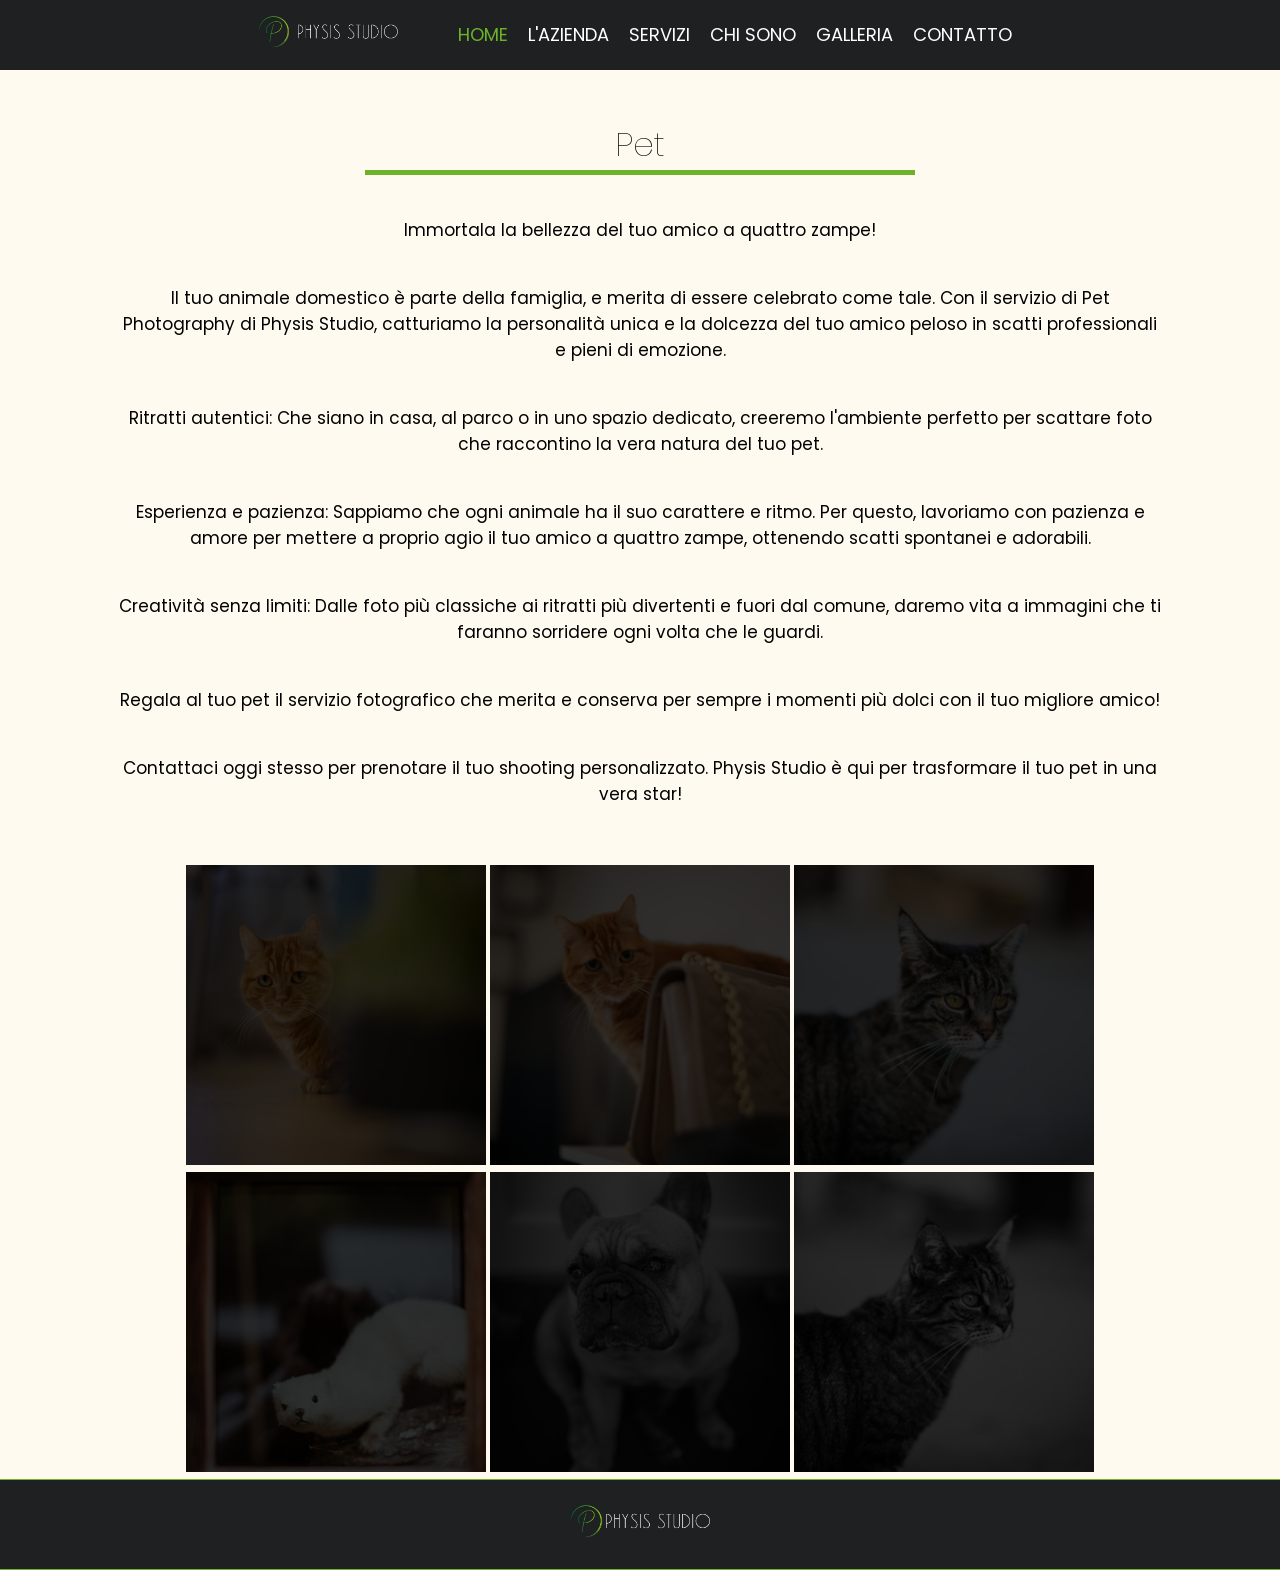
<file: animali.html>
<!DOCTYPE html>
<html lang="it">
<head>
    <meta charset="UTF-8">
    <meta http-equiv="X-UA-Compatible" content="IE=edge">
    <meta name="viewport" content="width=device-width, initial-scale=1.0">
    <meta http-equiv="Cache-Control" content="max-age=604800, public">
    <title>Physis Studio - Pet</title>
    <link rel="icon" type="image/x-icon" href="img/favicon.png">
    <link rel="stylesheet" href="css/style.css">
    <link rel="stylesheet" href="css/servizi.css">
</head>
<body>
    <header>
        <div class="header-left">
            <div class="logo">
                <img src="img/logotr.png" alt="Physis Studio" loading="lazy">
            </div>
            <nav>
                <ul>
                    <li><a href="index.html" class="active">HOME</a></li>
                    <li><a href="index.html#azienda">L'AZIENDA</a></li>
                    <li><a href="index.html#servizi">SERVIZI</a></li>
                    <li><a href="index.html#chisono">CHI SONO</a></li>
                    <li><a href="index.html#secundo">GALLERIA</a></li>
                    <li><a href="index.html#contatti">CONTATTO</a></li>
                </ul>
            </nav>
        </div>
        <div class="header-right">
            <div class="hamburger">
                <div></div>
                <div></div>
                <div></div>
            </div>
        </div>
    </header>

    <main style="background-color: #FFFAEF;">
        <section id="ritratti" class="sectitle">
            <h1>Pet</h1>
            <div class="sepbar"></div>
        </section>
        
        <section class="cstext">
            <p>Immortala la bellezza del tuo amico a quattro zampe!</p>

            <p>Il tuo animale domestico è parte della famiglia, e merita 
                di essere celebrato come tale. Con il servizio di Pet Photography 
                di Physis Studio, catturiamo la personalità unica e la dolcezza del 
                tuo amico peloso in scatti professionali e pieni di emozione.</p>

                <p>Ritratti autentici: Che siano in casa, al parco o in uno spazio dedicato,
                     creeremo l'ambiente perfetto per scattare foto che raccontino la vera natura del tuo pet. </p>


                <p>Esperienza e pazienza: Sappiamo che ogni animale ha il suo carattere e ritmo. Per questo, lavoriamo 
                    con pazienza e amore per mettere a proprio agio il tuo amico a quattro zampe, ottenendo scatti spontanei e adorabili. </p>

                <p>Creatività senza limiti: Dalle foto più classiche ai ritratti più divertenti e fuori dal comune, daremo vita a immagini
                     che ti faranno sorridere ogni volta che le guardi.</p>

                <p>Regala al tuo pet il servizio fotografico che merita e conserva per sempre i momenti più dolci con il tuo migliore amico!</p>
                
                <p>Contattaci oggi stesso per prenotare il tuo shooting personalizzato. Physis Studio è qui per trasformare il tuo pet in una vera star!</p>
        </section>

        <section id="secundo" style="background-color: #FFFAEF;">
            <!-- <div class="sectitle">
              <h1>GALLERIA</h1>
              <div class="sepbar"></div> -->
          </div>
          <div id="imageModal" class="modal">
            <span class="close">&times;</span>
            <img class="modal-content" id="imgDisplay">
          </div>
          
          <div id="falbum">
            <a><img src="img/croped/pet/croped/0627F98E-22F8-4D30-9291-EDF5F13DFB04.jpeg" data-full="img/croped/pet/0627F98E-22F8-4D30-9291-EDF5F13DFB04.jpeg" alt="img6"></a>
            <a><img src="img/croped/pet/croped/5E577042-C75E-493C-B651-652FD6364219.jpeg" data-full="img/croped/pet/5E577042-C75E-493C-B651-652FD6364219.jpeg" alt="img9"></a>
            <a><img src="img/croped/pet/croped/A50B0F01-7E59-45A9-B0F1-1D30B7B16EC8.jpeg" data-full="img/croped/pet/A50B0F01-7E59-45A9-B0F1-1D30B7B16EC8.jpeg" alt="img12" loading="lazy"></a>
            <a><img src="img/croped/pet/croped/AF222F17-0341-42DD-A799-E519C0D621F3.jpeg" data-full="img/croped/pet/AF222F17-0341-42DD-A799-E519C0D621F3.jpeg" alt="img6"></a>
            <a><img src="img/croped/pet/croped/C53E71A3-5695-4E18-A219-11F0166AAAD5.jpeg" data-full="img/croped/pet/C53E71A3-5695-4E18-A219-11F0166AAAD5.jpeg" alt="img9"></a>
            <a><img src="img/croped/pet/croped/E95665E0-FDBD-4BBB-B8EB-9EF783995B7B.jpeg" data-full="img/croped/pet/E95665E0-FDBD-4BBB-B8EB-9EF783995B7B.jpeg" alt="img12"></a>
          </div>
          
          <!-- Modal pour afficher les images en haute résolution -->
          <div id="imageModal" class="modal">
            <span class="close">&times;</span>
            <img class="modal-content" id="imgDisplay" alt="">
            
            <!-- Flèches de navigation -->
            <a class="prev" id="prev">&#10094;</a>
            <a class="next" id="next">&#10095;</a>
          </div>
          
          
          </section>
    </main>

    <footer>
        <section id="footertop">
            <img class="logo" src="img/logo.png" alt="Physis Studio" loading="lazy">
        </section>
    </footer>

    <button id="scroll-top-btn" type="button" onmousedown="scrollToTop()">
        ↑
    </button>

    <!-- Script JavaScript -->
    <script src="script.js"></script>
</body>
</html>
</file>
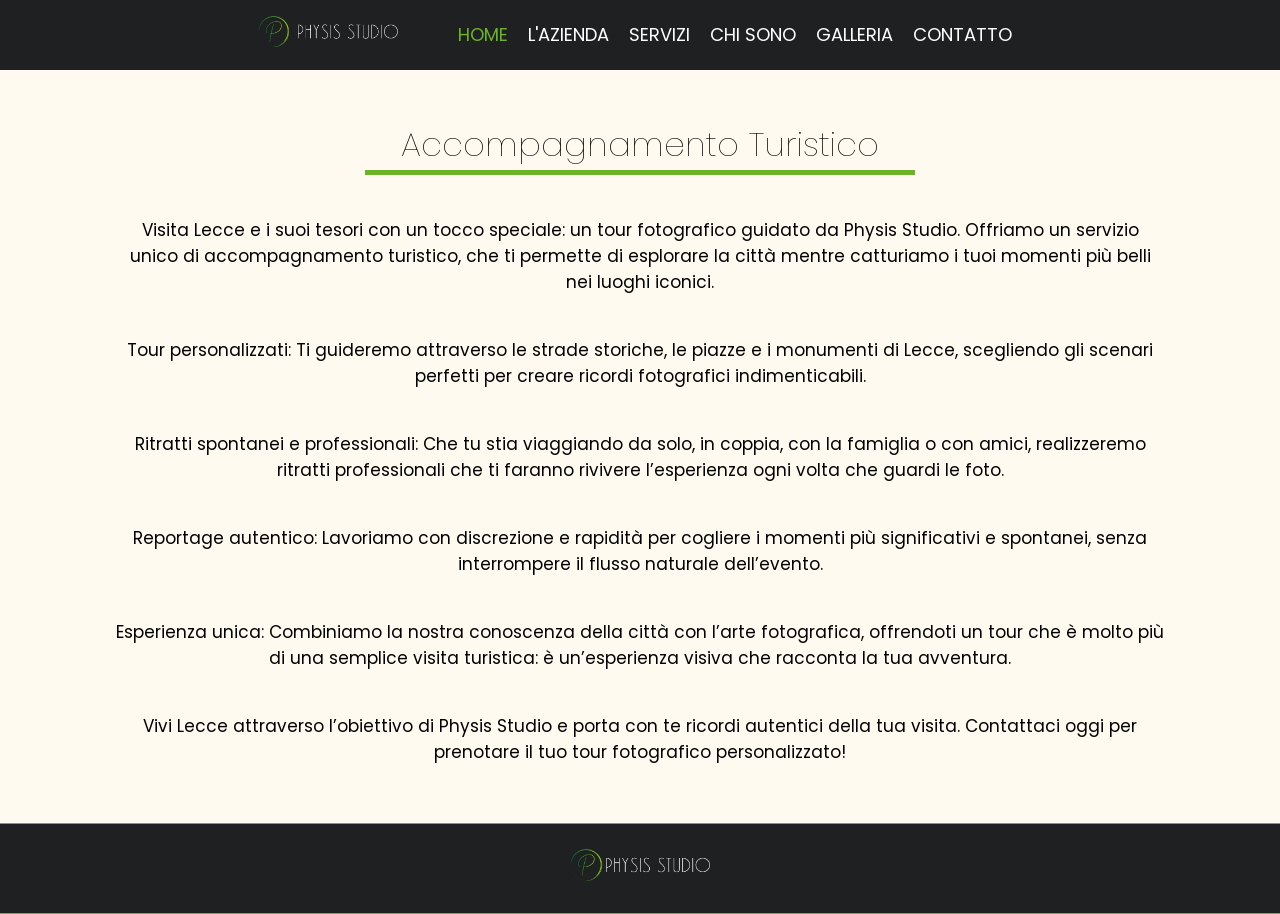
<file: aturistico.html>
<!DOCTYPE html>
<html lang="it">
<head>
    <meta charset="UTF-8">
    <meta http-equiv="X-UA-Compatible" content="IE=edge">
    <meta name="viewport" content="width=device-width, initial-scale=1.0">
    <meta http-equiv="Cache-Control" content="max-age=604800, public">
    <title>Physis Studio - Accompagnamento Turistico</title>
    <link rel="icon" type="image/x-icon" href="img/favicon.png">
    <link rel="stylesheet" href="css/style.css">
    <link rel="stylesheet" href="css/servizi.css">
</head>
<body>
    <header>
        <div class="header-left">
            <div class="logo">
                <img src="img/logotr.png" alt="Physis Studio" loading="lazy">
            </div>
            <nav>
                <ul>
                    <li><a href="index.html" class="active">HOME</a></li>
                    <li><a href="index.html#azienda">L'AZIENDA</a></li>
                    <li><a href="index.html#servizi">SERVIZI</a></li>
                    <li><a href="index.html#chisono">CHI SONO</a></li>
                    <li><a href="index.html#secundo">GALLERIA</a></li>
                    <li><a href="index.html#contatti">CONTATTO</a></li>
                </ul>
            </nav>
        </div>
        <div class="header-right">
            <div class="hamburger">
                <div></div>
                <div></div>
                <div></div>
            </div>
        </div>
    </header>

    <main style="background-color: #FFFAEF;">
        <section id="ritratti" class="sectitle">
            <h1>Accompagnamento Turistico</h1>
            <div class="sepbar"></div>
        </section>
        
        <section class="cstext">
            <p>Visita Lecce e i suoi tesori con un tocco speciale: un tour fotografico guidato da Physis Studio. Offriamo un servizio unico di accompagnamento turistico, che ti permette di esplorare la città mentre catturiamo i tuoi momenti più belli nei luoghi iconici.</p>

            <p>Tour personalizzati: Ti guideremo attraverso le strade storiche, le piazze e i monumenti di Lecce, scegliendo gli scenari perfetti per creare ricordi fotografici indimenticabili. </p>

                <p>Ritratti spontanei e professionali: Che tu stia viaggiando da solo, in coppia, con la famiglia o con amici, realizzeremo ritratti professionali che ti faranno rivivere l’esperienza ogni volta che guardi le foto. </p>

                <p>Reportage autentico: Lavoriamo con discrezione e rapidità per cogliere i momenti più significativi 
                    e spontanei, senza interrompere il flusso naturale dell’evento.</p>

                <p>Esperienza unica: Combiniamo la nostra conoscenza della città con l’arte fotografica, offrendoti un tour che è molto più di una semplice visita turistica: è un’esperienza visiva che racconta la tua avventura.
                </p>

                <p>Vivi Lecce attraverso l’obiettivo di Physis Studio e porta con te ricordi autentici della tua visita. Contattaci oggi per prenotare il tuo tour fotografico personalizzato!</p>

        </section>


    </main>

    <footer>
        <section id="footertop">
            <img class="logo" src="img/logo.png" alt="Physis Studio" loading="lazy">
        </section>
    </footer>

    <button id="scroll-top-btn" type="button" onmousedown="scrollToTop()">
        ↑
    </button>

    <!-- Script JavaScript -->
    <script src="script.js"></script>
</body>
</html>
</file>
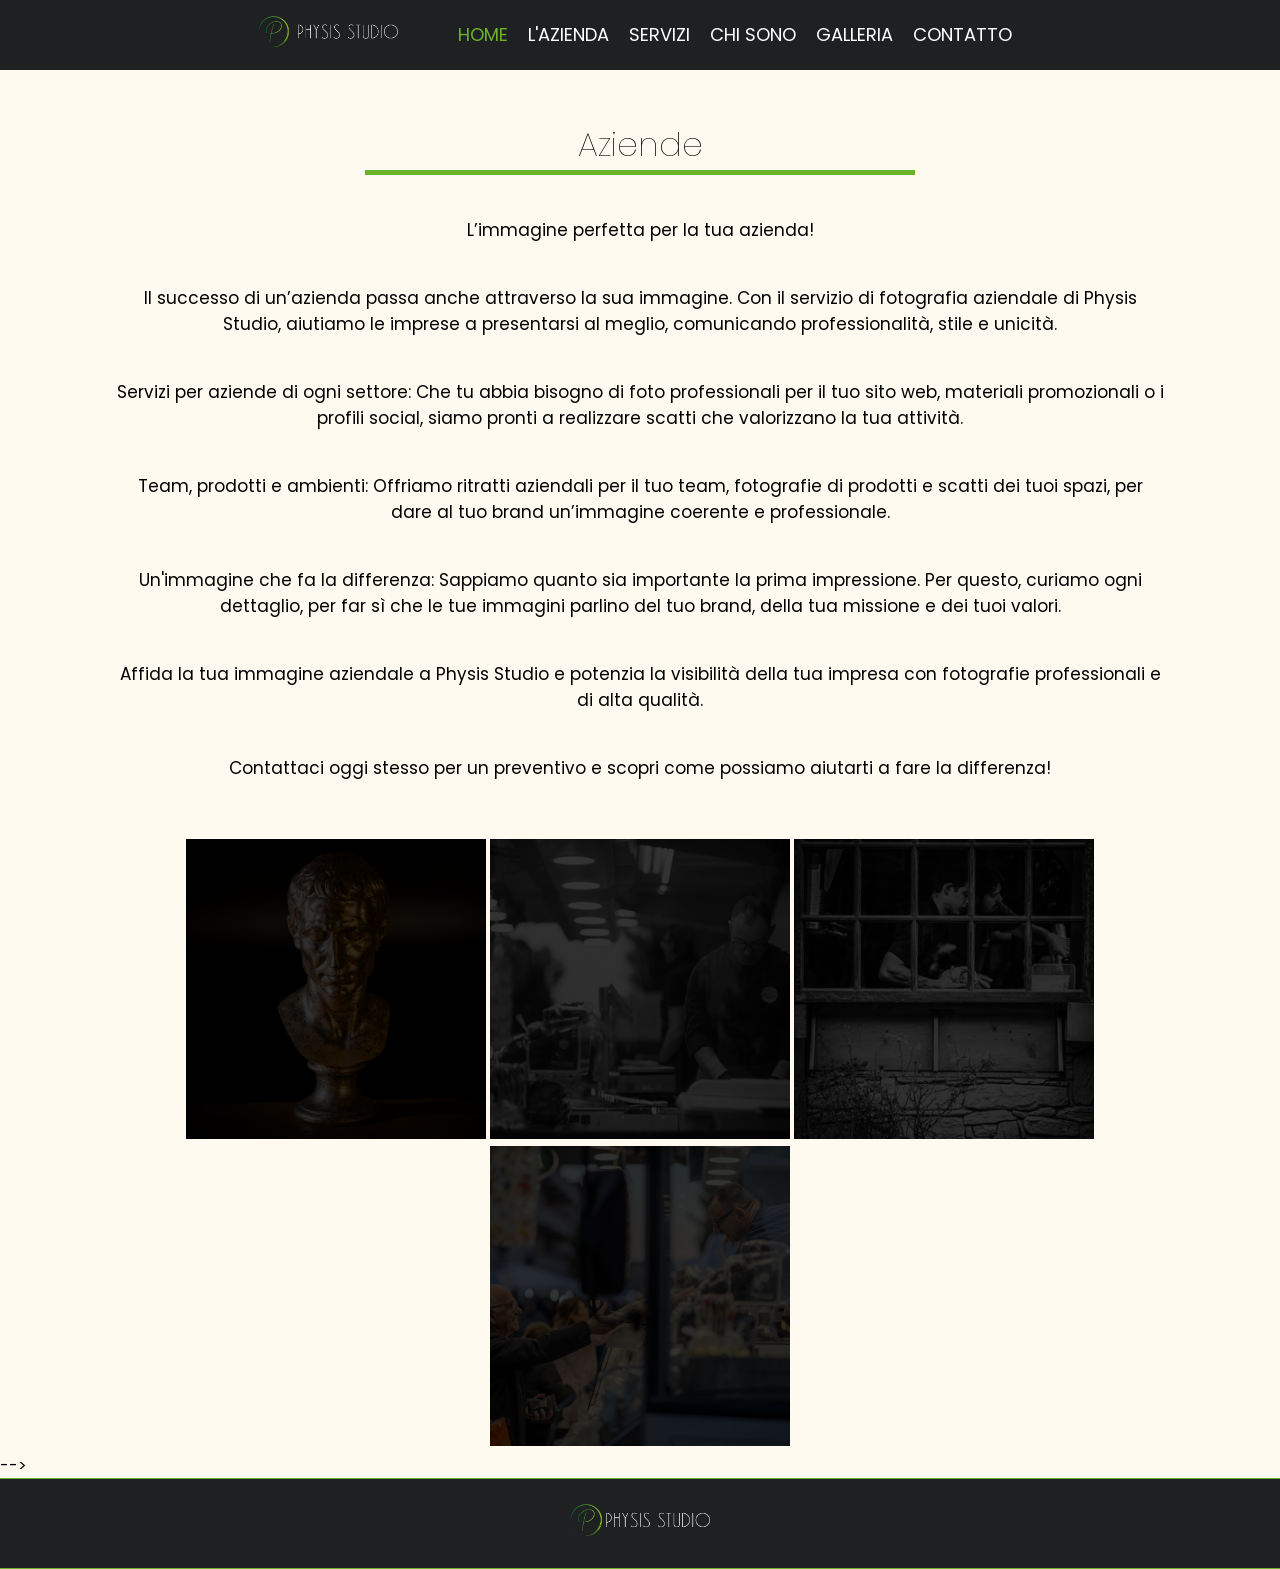
<file: aziende.html>
<!DOCTYPE html>
<html lang="it">
<head>
    <meta charset="UTF-8">
    <meta http-equiv="X-UA-Compatible" content="IE=edge">
    <meta name="viewport" content="width=device-width, initial-scale=1.0">
    <meta http-equiv="Cache-Control" content="max-age=604800, public">
    <title>Physis Studio - Aziende</title>
    <link rel="icon" type="image/x-icon" href="img/favicon.png">
    <link rel="stylesheet" href="css/style.css">
    <link rel="stylesheet" href="css/servizi.css">
</head>
<body>
    <header>
        <div class="header-left">
            <div class="logo">
                <img src="img/logotr.png" alt="Physis Studio" loading="lazy">
            </div>
            <nav>
                <ul>
                    <li><a href="index.html" class="active">HOME</a></li>
                    <li><a href="index.html#azienda">L'AZIENDA</a></li>
                    <li><a href="index.html#servizi">SERVIZI</a></li>
                    <li><a href="index.html#chisono">CHI SONO</a></li>
                    <li><a href="index.html#secundo">GALLERIA</a></li>
                    <li><a href="index.html#contatti">CONTATTO</a></li>
                </ul>
            </nav>
        </div>
        <div class="header-right">
            <div class="hamburger">
                <div></div>
                <div></div>
                <div></div>
            </div>
        </div>
    </header>

    <main style="background-color: #FFFAEF;">
        <section id="ritratti" class="sectitle">
            <h1>Aziende</h1>
            <div class="sepbar"></div>
        </section>
        
        <section class="cstext">
            <p>L’immagine perfetta per la tua azienda!</p>

            <p>Il successo di un’azienda passa anche attraverso la sua immagine. 
                Con il servizio di fotografia aziendale di Physis Studio, aiutiamo 
                le imprese a presentarsi al meglio, comunicando professionalità, stile e unicità.</p>

                <p>Servizi per aziende di ogni settore: Che tu abbia bisogno di foto professionali per 
                    il tuo sito web, materiali promozionali o i profili social, siamo pronti a realizzare 
                    scatti che valorizzano la tua attività.  </p>


                <p>Team, prodotti e ambienti: Offriamo ritratti aziendali per il tuo team, fotografie 
                    di prodotti e scatti dei tuoi spazi, per dare al tuo brand un’immagine coerente e professionale. 
                </p>

                <p>Un'immagine che fa la differenza: Sappiamo quanto sia importante la prima impressione. Per questo, 
                    curiamo ogni dettaglio, per far sì che le tue immagini parlino del tuo brand, della tua missione e dei tuoi valori.
                </p>

                <p>Affida la tua immagine aziendale a Physis Studio e potenzia la visibilità della tua impresa con fotografie professionali e di alta qualità.
                </p>

                <p>Contattaci oggi stesso per un preventivo e scopri come possiamo aiutarti a fare la differenza!</p>
        </section>

        <section id="secundo" style="background-color: #FFFAEF;">
            <!-- <div class="sectitle">
              <h1>GALLERIA</h1>
              <div class="sepbar"></div> -->
          </div>
          <div id="imageModal" class="modal">
            <span class="close">&times;</span>
            <img class="modal-content" id="imgDisplay">
          </div>

        <!-- <section id="secundo" style="background-color: #FFFAEF;">
            <!-- <div class="sectitle">
              <h1>GALLERIA</h1>
              <div class="sepbar"></div> -->
          </div>
          <div id="imageModal" class="modal">
            <span class="close">&times;</span>
            <img class="modal-content" id="imgDisplay">
          </div>
          
          <div id="falbum">
            <a><img src="img/croped/aziende/img1(10).jpg"       data-full="img/croped/aziende/img1(10).jpg" alt="img6" loading="lazy"></a>
            <a><img src="img/croped/aziende/img14.jpg"       data-full="img/croped/aziende/img14.jpg" alt="img6" loading="lazy"></a>
            <a><img src="img/croped/aziende/img20.jpeg"       data-full="img/croped/aziende/img20.jpeg" alt="img6" loading="lazy"></a>
            <a><img src="img/croped/aziende/tr.jpg"       data-full="img/croped/aziende/tr.jpg" alt="img6" loading="lazy"></a>
          </div>
          
          <!-- Modal pour afficher les images en haute résolution -->
          <div id="imageModal" class="modal">
            <span class="close">&times;</span>
            <img class="modal-content" id="imgDisplay" alt="">
            
            <!-- Flèches de navigation -->
            <a class="prev" id="prev">&#10094;</a>
            <a class="next" id="next">&#10095;</a>
          </div>
          
          
          </section> -->
    </main>

    <footer>
        <section id="footertop">
            <img class="logo" src="img/logo.png" alt="Physis Studio" loading="lazy">
        </section>
    </footer>

    <button id="scroll-top-btn" type="button" onmousedown="scrollToTop()">
        ↑
    </button>

    <!-- Script JavaScript -->
    <script src="script.js"></script>
</body>
</html>
</file>
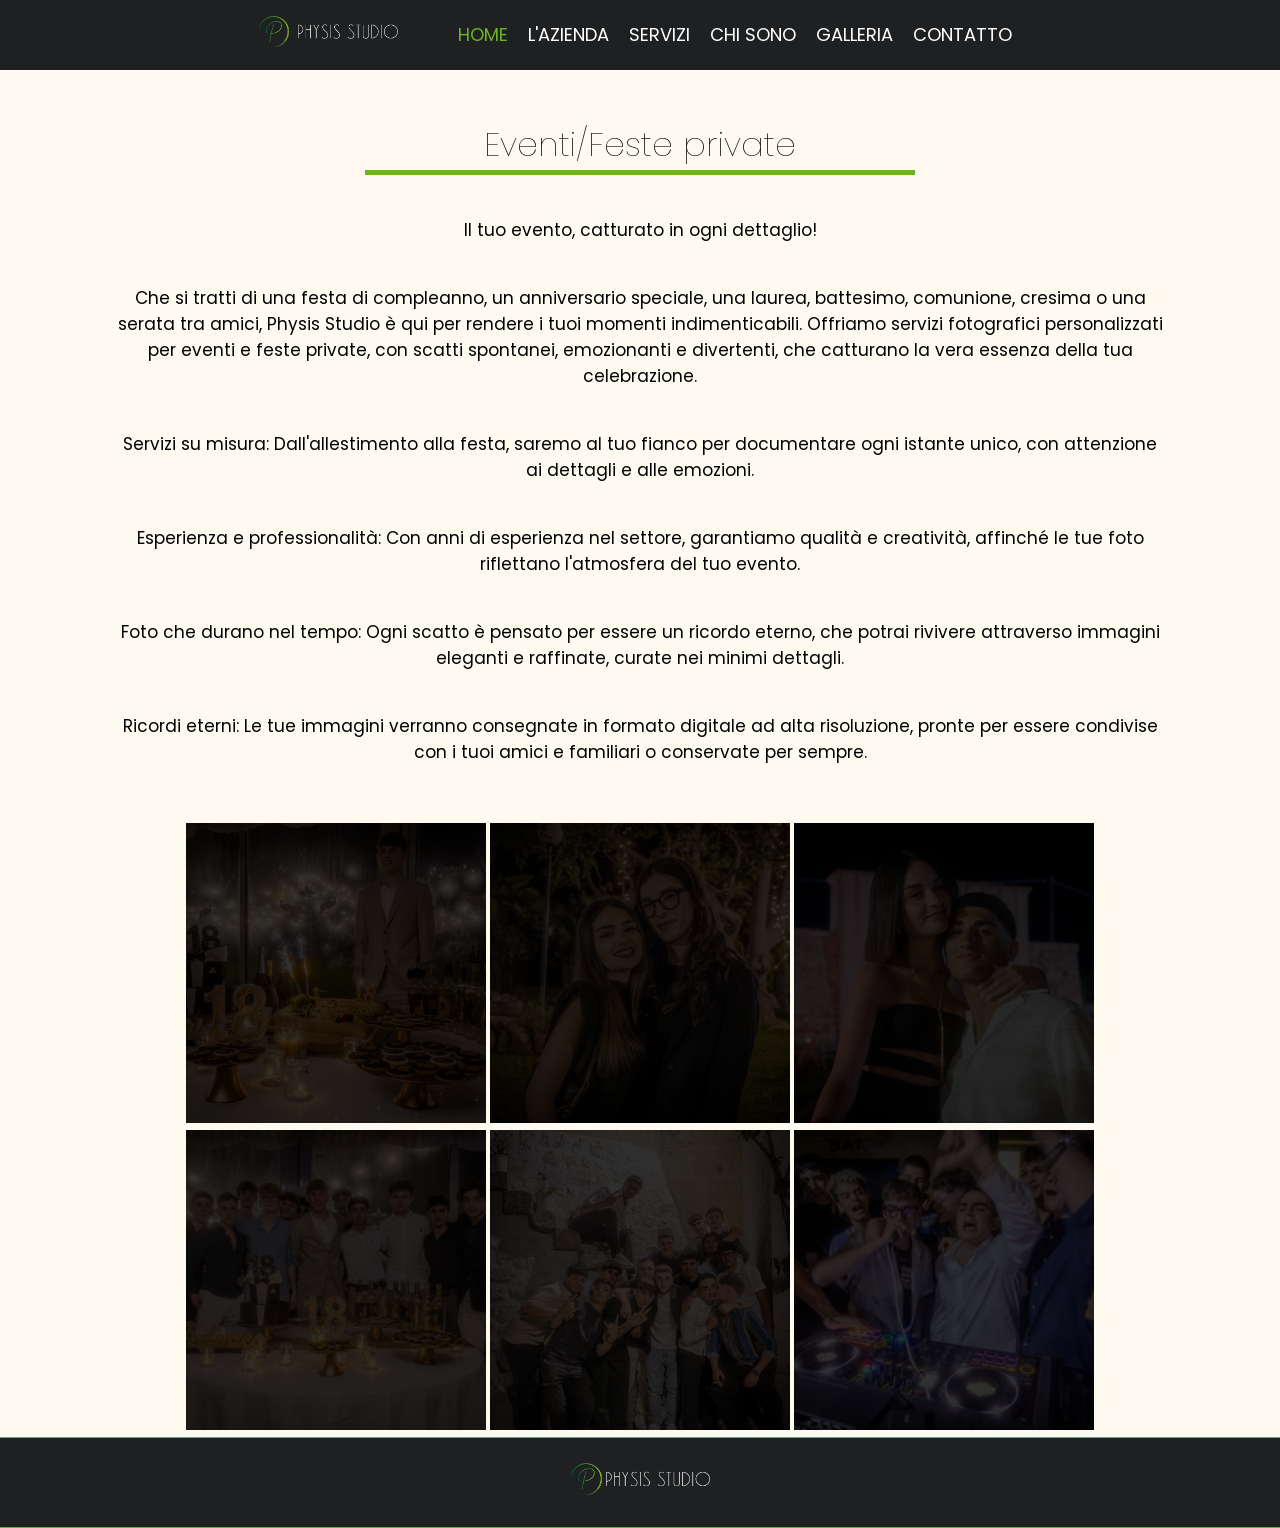
<file: eventi.html>
<!DOCTYPE html>
<html lang="it">
<head>
    <meta charset="UTF-8">
    <meta http-equiv="X-UA-Compatible" content="IE=edge">
    <meta name="viewport" content="width=device-width, initial-scale=1.0">
    <meta http-equiv="Cache-Control" content="max-age=604800, public">
    <title>Physis Studio - Eventi/Feste private</title>
    <link rel="icon" type="image/x-icon" href="img/favicon.png">
    <link rel="stylesheet" href="css/style.css">
    <link rel="stylesheet" href="css/servizi.css">
</head>
<body>
    <header>
        <div class="header-left">
            <div class="logo">
                <img src="img/logotr.png" alt="Physis Studio" loading="lazy">
            </div>
            <nav>
                <ul>
                    <li><a href="index.html" class="active">HOME</a></li>
                    <li><a href="index.html#azienda">L'AZIENDA</a></li>
                    <li><a href="index.html#servizi">SERVIZI</a></li>
                    <li><a href="index.html#chisono">CHI SONO</a></li>
                    <li><a href="index.html#secundo">GALLERIA</a></li>
                    <li><a href="index.html#contatti">CONTATTO</a></li>
                </ul>
            </nav>
        </div>
        <div class="header-right">
            <div class="hamburger">
                <div></div>
                <div></div>
                <div></div>
            </div>
        </div>
    </header>

    <main style="background-color: #1e2022;">
        <section id="ritratti" class="sectitle">
            <h1>Eventi/Feste private</h1>
            <div class="sepbar"></div>
        </section>
        
        <section class="cstext">
            <p>Il tuo evento, catturato in ogni dettaglio!</p>

            <p>Che si tratti di una festa di compleanno, un anniversario 
                speciale, una laurea, battesimo, comunione, cresima o una serata 
                tra amici, Physis Studio è qui per rendere i tuoi momenti indimenticabili. 
                Offriamo servizi fotografici personalizzati per eventi e feste private, con 
                scatti spontanei, emozionanti e divertenti, che catturano la vera essenza della 
                tua celebrazione.</p>

                <p>Servizi su misura: Dall'allestimento alla festa, saremo al tuo fianco per 
                    documentare ogni istante unico, con attenzione ai dettagli e alle emozioni.</p>

                <p>Esperienza e professionalità: Con anni di esperienza nel settore, garantiamo
                qualità e creatività, affinché le tue foto riflettano l'atmosfera del tuo evento.</p>

                <p>Foto che durano nel tempo: Ogni scatto è pensato per essere un ricordo eterno, 
                    che potrai rivivere attraverso immagini eleganti e raffinate, curate nei 
                    minimi dettagli.</p>

                <p>Ricordi eterni: Le tue immagini verranno consegnate in formato digitale ad alta 
                    risoluzione, pronte per essere condivise con i tuoi amici e familiari o conservate per sempre.</p>
        </section>

        <section id="secundo" style="background-color: #1e2022;">
            <!-- <div class="sectitle">
              <h1>GALLERIA</h1>
              <div class="sepbar"></div> -->
          </div>
          <div id="imageModal" class="modal">
            <span class="close">&times;</span>
            <img class="modal-content" id="imgDisplay">
          </div>
          
          <div id="falbum">
            <a><img src="img/croped/eventi/croped/Comp (2 di 1)-min.jpg"       data-full="img/croped/eventi/Comp (2 di 1)-min.jpg" alt="img6" loading="lazy"></a>
            <a><img src="img/croped/eventi/croped/Federico (198 di 1)-min.jpg"       data-full="img/croped/eventi/Federico (198 di 1)-min.jpg" alt="img6" loading="lazy"></a>
            <a><img src="img/croped/eventi/croped/Gigi (1 di 1)-min.jpg"       data-full="img/croped/eventi/Gigi (1 di 1)-min.jpg" alt="img6" loading="lazy"></a>
            <a><img src="img/croped/eventi/croped/img3.jpg"       data-full="img/croped/eventi/img3.jpg" alt="img6" loading="lazy"></a>
            <a><img src="img/croped/eventi/croped/img7.jpg"       data-full="img/croped/eventi/img7.jpg" alt="img6" loading="lazy"></a>
            <a><img src="img/croped/eventi/croped/Luigi (93 di 1)-min.jpg"       data-full="img/croped/eventi/Luigi (93 di 1)-min.jpg" alt="img6" loading="lazy"></a>
        </div>
          
          <!-- Modal pour afficher les images en haute résolution -->
          <div id="imageModal" class="modal">
            <span class="close">&times;</span>
            <img class="modal-content" id="imgDisplay" alt="">
            
            <!-- Flèches de navigation -->
            <a class="prev" id="prev">&#10094;</a>
            <a class="next" id="next">&#10095;</a>
          </div>
          
          
          </section>
    </main>

    <footer>
        <section id="footertop">
            <img class="logo" src="img/logo.png" alt="Physis Studio" loading="lazy">
        </section>
    </footer>

    <button id="scroll-top-btn" type="button" onmousedown="scrollToTop()">
        ↑
    </button>

    <!-- Script JavaScript -->
    <script src="script.js"></script>
</body>
</html>
</file>
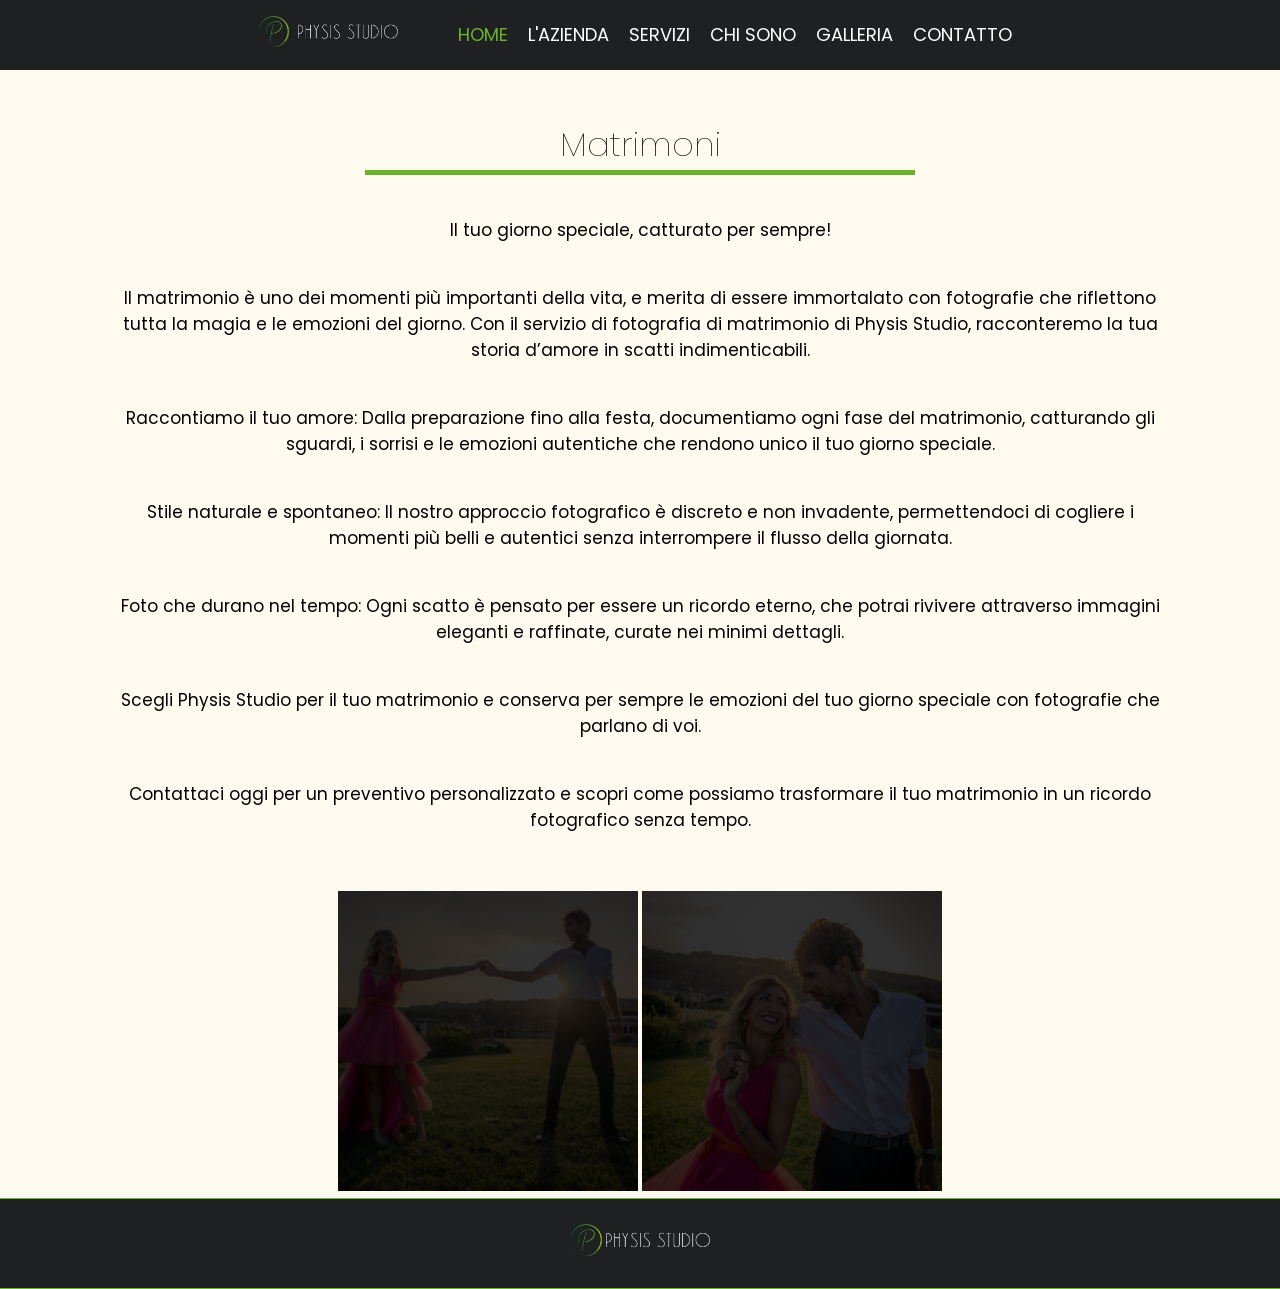
<file: matrimoni.html>
<!DOCTYPE html>
<html lang="it">
<head>
    <meta charset="UTF-8">
    <meta http-equiv="X-UA-Compatible" content="IE=edge">
    <meta name="viewport" content="width=device-width, initial-scale=1.0">
    <meta http-equiv="Cache-Control" content="max-age=604800, public">
    <title>Physis Studio - Matrimoni</title>
    <link rel="icon" type="image/x-icon" href="img/favicon.png">
    <link rel="stylesheet" href="css/style.css">
    <link rel="stylesheet" href="css/servizi.css">
</head>
<body>
    <header>
        <div class="header-left">
            <div class="logo">
                <img src="img/logotr.png" alt="Physis Studio" loading="lazy">
            </div>
            <nav>
                <ul>
                    <li><a href="index.html" class="active">HOME</a></li>
                    <li><a href="index.html#azienda">L'AZIENDA</a></li>
                    <li><a href="index.html#servizi">SERVIZI</a></li>
                    <li><a href="index.html#chisono">CHI SONO</a></li>
                    <li><a href="index.html#secundo">GALLERIA</a></li>
                    <li><a href="index.html#contatti">CONTATTO</a></li>
                </ul>
            </nav>
        </div>
        <div class="header-right">
            <div class="hamburger">
                <div></div>
                <div></div>
                <div></div>
            </div>
        </div>
    </header>

    <main style="background-color: #FFFAEF;">
        <section id="ritratti" class="sectitle">
            <h1>Matrimoni</h1>
            <div class="sepbar"></div>
        </section>
        
        <section class="cstext">
            <p>Il tuo giorno speciale, catturato per sempre!</p>
            <p>Il matrimonio è uno dei momenti più importanti della vita, 
                e merita di essere immortalato con fotografie che riflettono 
                tutta la magia e le emozioni del giorno. Con il servizio di 
                fotografia di matrimonio di Physis Studio, racconteremo la 
                tua storia d’amore in scatti indimenticabili.</p>

                <p> Raccontiamo il tuo amore: Dalla preparazione fino alla festa, 
                    documentiamo ogni fase del matrimonio, catturando gli sguardi, 
                    i sorrisi e le emozioni autentiche che rendono unico il tuo giorno 
                    speciale. </p>
                <p>Stile naturale e spontaneo: Il nostro approccio fotografico è discreto 
                    e non invadente, permettendoci di cogliere i momenti più belli e autentici 
                    senza interrompere il flusso della giornata.</p>
                <p>Foto che durano nel tempo: Ogni scatto è pensato per essere un ricordo eterno, 
                    che potrai rivivere attraverso immagini eleganti e raffinate, curate nei 
                    minimi dettagli.</p>
                <p>Scegli Physis Studio per il tuo matrimonio e conserva per sempre le emozioni del tuo giorno speciale con fotografie che parlano di voi.
                </p>
                <p>Contattaci oggi per un preventivo personalizzato e scopri come possiamo trasformare il tuo matrimonio in un ricordo fotografico senza tempo.</p>
        </section>

        <section id="secundo" style="background-color: #FFFAEF;">
            <!-- <div class="sectitle">
              <h1>GALLERIA</h1>
              <div class="sepbar"></div> -->
          </div>
          <div id="imageModal" class="modal">
            <span class="close">&times;</span>
            <img class="modal-content" id="imgDisplay">
          </div>
          
          <div id="falbum">
            <a><img src="img/croped/matrimoni/croped/Coppie (1 di 1).png"       data-full="img/croped/matrimoni/Coppie (1 di 1).png" alt="img6" loading="lazy"></a>
            <a><img src="img/croped/matrimoni/croped/Coppie (2 di 1).png"       data-full="img/croped/matrimoni/Coppie (2 di 1).png" alt="img9" loading="lazy"></a>
          </div>
          
          <!-- Modal pour afficher les images en haute résolution -->
          <div id="imageModal" class="modal">
            <span class="close">&times;</span>
            <img class="modal-content" id="imgDisplay" alt="">
            
            <!-- Flèches de navigation -->
            <a class="prev" id="prev">&#10094;</a>
            <a class="next" id="next">&#10095;</a>
          </div>
          
          
          </section>
    </main>

    <footer>
        <section id="footertop">
            <img class="logo" src="img/logo.png" alt="Physis Studio" loading="lazy">
        </section>
    </footer>

    <button id="scroll-top-btn" type="button" onmousedown="scrollToTop()">
        ↑
    </button>

    <!-- Script JavaScript -->
    <script src="script.js"></script>
</body>
</html>
</file>
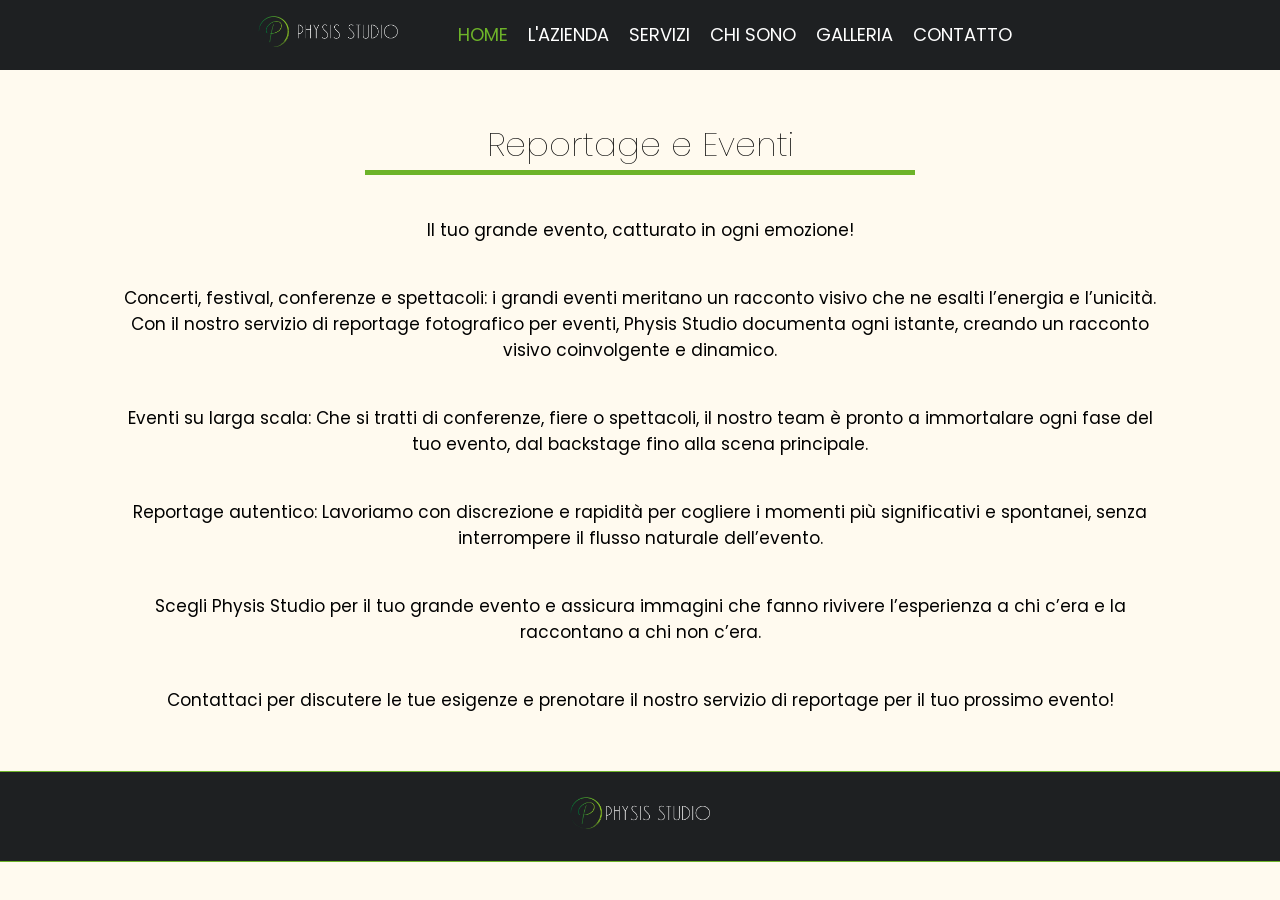
<file: reportage.html>
<!DOCTYPE html>
<html lang="it">
<head>
    <meta charset="UTF-8">
    <meta http-equiv="X-UA-Compatible" content="IE=edge">
    <meta name="viewport" content="width=device-width, initial-scale=1.0">
    <meta http-equiv="Cache-Control" content="max-age=604800, public">
    <title>Physis Studio - Reportage e Eventi</title>
    <link rel="icon" type="image/x-icon" href="img/favicon.png">
    <link rel="stylesheet" href="css/style.css">
    <link rel="stylesheet" href="css/servizi.css">
</head>
<body>
    <header>
        <div class="header-left">
            <div class="logo">
                <img src="img/logotr.png" alt="Physis Studio" loading="lazy">
            </div>
            <nav>
                <ul>
                    <li><a href="index.html" class="active">HOME</a></li>
                    <li><a href="index.html#azienda">L'AZIENDA</a></li>
                    <li><a href="index.html#servizi">SERVIZI</a></li>
                    <li><a href="index.html#chisono">CHI SONO</a></li>
                    <li><a href="index.html#secundo">GALLERIA</a></li>
                    <li><a href="index.html#contatti">CONTATTO</a></li>
                </ul>
            </nav>
        </div>
        <div class="header-right">
            <div class="hamburger">
                <div></div>
                <div></div>
                <div></div>
            </div>
        </div>
    </header>

    <main style="background-color: #FFFAEF;">
        <section id="ritratti" class="sectitle">
            <h1>Reportage e Eventi</h1>
            <div class="sepbar"></div>
        </section>
        
        <section class="cstext">
            <p>Il tuo grande evento, catturato in ogni emozione!</p>

            <p>Concerti, festival, conferenze e spettacoli: i grandi eventi meritano un racconto 
                visivo che ne esalti l’energia e l’unicità. Con il nostro servizio di reportage 
                fotografico per eventi, Physis Studio documenta ogni istante, 
                creando un racconto visivo coinvolgente e dinamico.</p>

                <p>Eventi su larga scala: Che si tratti di conferenze, fiere o spettacoli, il nostro 
                    team è pronto a immortalare ogni fase del tuo evento, dal backstage 
                    fino alla scena principale.</p>

                <p>Reportage autentico: Lavoriamo con discrezione e rapidità per cogliere i momenti più significativi 
                    e spontanei, senza interrompere il flusso naturale dell’evento.</p>

                <p>Scegli Physis Studio per il tuo grande evento e assicura immagini che fanno rivivere l’esperienza a chi c’era e la raccontano a chi non c’era.</p>

                <p>Contattaci per discutere le tue esigenze e prenotare il nostro servizio di reportage per il tuo prossimo evento!</p>

        </section>


    </main>

    <footer>
        <section id="footertop">
            <img class="logo" src="img/logo.png" alt="Physis Studio" loading="lazy">
        </section>
    </footer>

    <button id="scroll-top-btn" type="button" onmousedown="scrollToTop()">
        ↑
    </button>

    <!-- Script JavaScript -->
    <script src="script.js"></script>
</body>
</html>
</file>
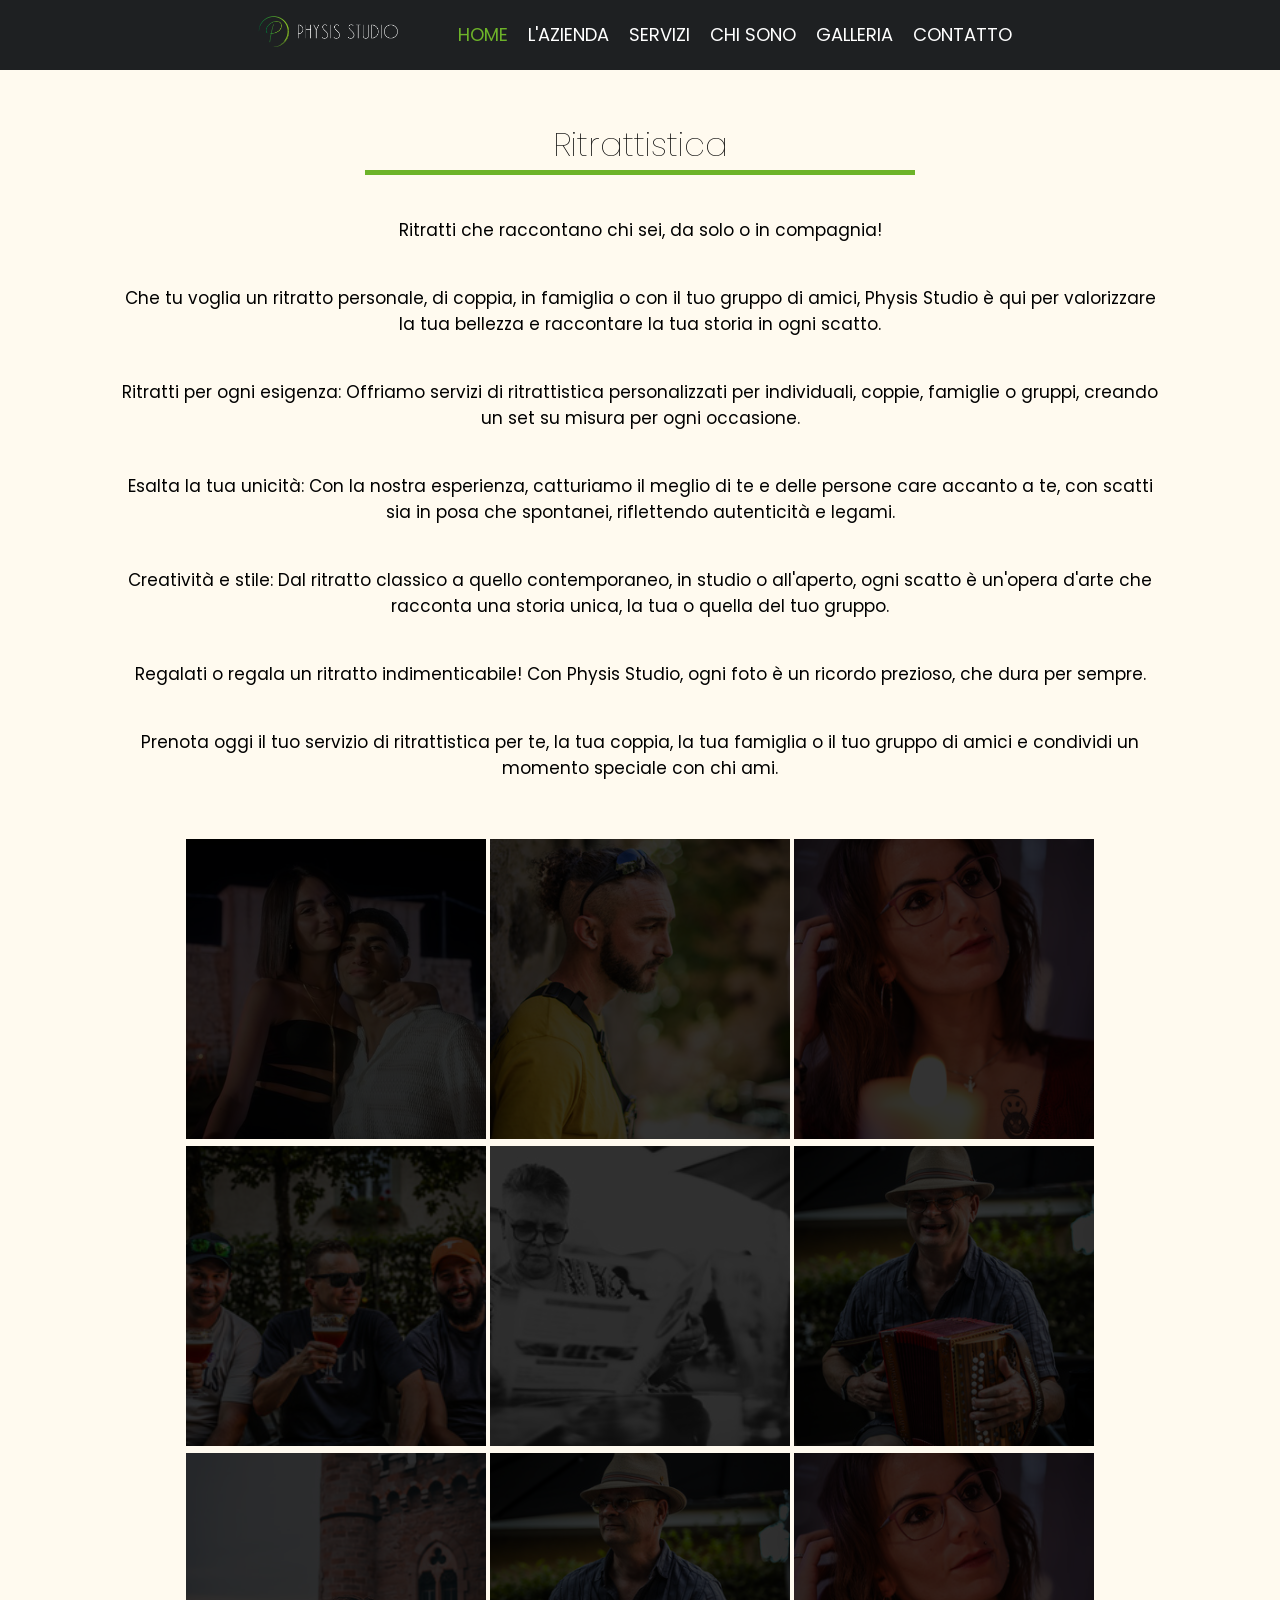
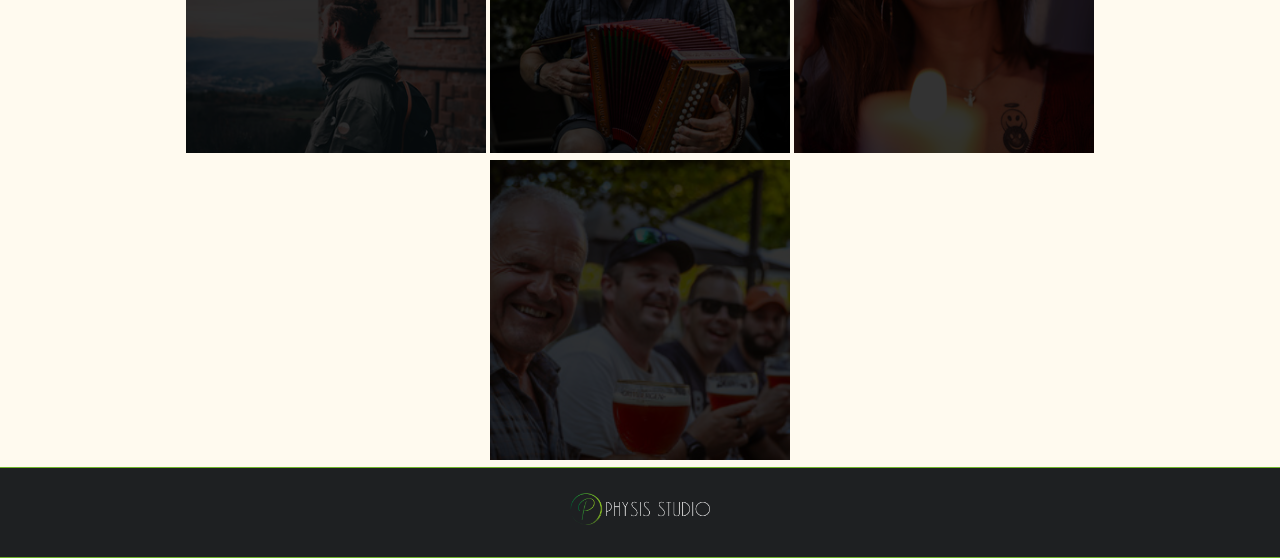
<file: ritratti.html>
<!DOCTYPE html>
<html lang="it">
<head>
    <meta charset="UTF-8">
    <meta http-equiv="X-UA-Compatible" content="IE=edge">
    <meta name="viewport" content="width=device-width, initial-scale=1.0">
    <meta http-equiv="Cache-Control" content="max-age=604800, public">
    <title>Physis Studio - Ritrattistica</title>
    <link rel="icon" type="image/x-icon" href="img/favicon.png">
    <link rel="stylesheet" href="css/style.css">
    <link rel="stylesheet" href="css/servizi.css">
</head>
<body>
    <header>
        <div class="header-left">
            <div class="logo">
                <img src="img/logotr.png" alt="Physis Studio" loading="lazy">
            </div>
            <nav>
                <ul>
                    <li><a href="index.html" class="active">HOME</a></li>
                    <li><a href="index.html#azienda">L'AZIENDA</a></li>
                    <li><a href="index.html#servizi">SERVIZI</a></li>
                    <li><a href="index.html#chisono">CHI SONO</a></li>
                    <li><a href="index.html#secundo">GALLERIA</a></li>
                    <li><a href="index.html#contatti">CONTATTO</a></li>
                </ul>
            </nav>
        </div>
        <div class="header-right">
            <div class="hamburger">
                <div></div>
                <div></div>
                <div></div>
            </div>
        </div>
    </header>

    <main style="background-color: #FFFAEF;">
        <section id="ritratti" class="sectitle">
            <h1>Ritrattistica</h1>
            <div class="sepbar"></div>
        </section>
        
        <section class="cstext">
            <p>Ritratti che raccontano chi sei, da solo o in compagnia!</p>
            <p>Che tu voglia un ritratto personale, di coppia, in famiglia o con il tuo gruppo di amici, Physis Studio è qui per valorizzare la tua bellezza e raccontare la tua storia in ogni scatto.</p>
            <p>Ritratti per ogni esigenza: Offriamo servizi di ritrattistica personalizzati per individuali, coppie, famiglie o gruppi, creando un set su misura per ogni occasione. 
            </p>
            <p>Esalta la tua unicità: Con la nostra esperienza, catturiamo il meglio di te e delle persone care accanto a te, con scatti sia in posa che spontanei, riflettendo autenticità e legami. 
            </p>
            <p>Creatività e stile: Dal ritratto classico a quello contemporaneo, in studio o all'aperto, ogni scatto è un'opera d'arte che racconta una storia unica, la tua o quella del tuo gruppo.
            </p>
            <p>Regalati o regala un ritratto indimenticabile! Con Physis Studio, ogni foto è un ricordo prezioso, che dura per sempre.
            </p>
            <p>Prenota oggi il tuo servizio di ritrattistica per te, la tua coppia, la tua famiglia o il tuo gruppo di amici e condividi un momento speciale con chi ami.</p>
            <p></p>


        </section>

        <section id="secundo" style="background-color: #FFFAEF;">
            <!-- <div class="sectitle">
              <h1>GALLERIA</h1>
              <div class="sepbar"></div> -->
          </div>
          <div id="imageModal" class="modal">
            <span class="close">&times;</span>
            <img class="modal-content" id="imgDisplay">
          </div>
          
          <div id="falbum">
            <a><img src="img/croped/img6.jpg" data-full="img/gallery/img1(6).jpg" alt="img6" loading="lazy"></a>
            <a><img src="img/croped/img9.jpeg" data-full="img/gallery/img1(9).jpeg" alt="img9" loading="lazy"></a>
            <a><img src="img/croped/img12.jpeg" data-full="img/gallery/portrait.jpeg" alt="img12" loading="lazy"></a>
            <a><img src="img/croped/ritratti/3C637E92-5291-437B-B8E4-7BC9CA4E89A3.jpeg" data-full="img/croped/ritratti/js/3C637E92-5291-437B-B8E4-7BC9CA4E89A3.jpeg" alt="img6" loading="lazy"></a>
            <a><img src="img/croped/ritratti/09DFD939-89F3-4DF6-96FA-E339F3D7BA41.jpeg" data-full="img/croped/ritratti/js/09DFD939-89F3-4DF6-96FA-E339F3D7BA41.jpeg" alt="img9" loading="lazy"></a>
            <a><img src="img/croped/ritratti/243F999B-1D1C-447F-A19B-5311A96698D0.jpeg" data-full="img/croped/ritratti/js/243F999B-1D1C-447F-A19B-5311A96698D0.jpeg" alt="img12" loading="lazy"></a>
            <a><img src="img/croped/ritratti/457D0CE7-0732-4354-87A5-0B079F90A095.jpeg" data-full="img/croped/ritratti/js/457D0CE7-0732-4354-87A5-0B079F90A095.jpeg" alt="img12" loading="lazy"></a>
            <a><img src="img/croped/ritratti/925AAE51-193F-408A-BFB1-FC12AA26F59A.jpeg" data-full="img/croped/ritratti/js/925AAE51-193F-408A-BFB1-FC12AA26F59A.jpeg" alt="img12" loading="lazy"></a>
            <a><img src="img/croped/ritratti/A7E5B921-00CC-418E-B9BD-1255889877B9.jpeg" data-full="img/croped/ritratti/js/A7E5B921-00CC-418E-B9BD-1255889877B9.jpeg" alt="img12" loading="lazy"></a>
            <a><img src="img/croped/ritratti/A81D8A6B-7D5D-4C95-9D8C-A524C465BF60.jpeg" data-full="img/croped/ritratti/js/A81D8A6B-7D5D-4C95-9D8C-A524C465BF60.jpeg" alt="img12" loading="lazy"></a>


          </div>
          
          <!-- Modal pour afficher les images en haute résolution -->
          <div id="imageModal" class="modal">
            <span class="close">&times;</span>
            <img class="modal-content" id="imgDisplay" alt="">
            
            <!-- Flèches de navigation -->
            <a class="prev" id="prev">&#10094;</a>
            <a class="next" id="next">&#10095;</a>
          </div>
          
          
          </section>
    </main>

    <footer>
        <section id="footertop">
            <img class="logo" src="img/logo.png" alt="Physis Studio" loading="lazy">
        </section>
    </footer>

    <button id="scroll-top-btn" type="button" onmousedown="scrollToTop()">
        ↑
    </button>

    <!-- Script JavaScript -->
    <script src="script.js"></script>
</body>
</html>
</file>
<file: css/style.css>
@import url("https://fonts.googleapis.com/css2?family=Poppins:wght@400;500&family=Roboto&display=swap");
@import url('https://fonts.googleapis.com/css2?family=Dancing+Script:wght@400..700&display=swap');
::selection {
    background: #6db329;
}
html {
    scroll-behavior: smooth;
    overflow-y: scroll !important;
}
* {
    padding: 0;
    margin: 0;
    box-sizing: border-box;
    text-decoration: none;
    list-style: none;
    font-family: "Poppins", sans-serif;
}
body {
    font-family: "Poppins", sans-serif;
    visibility: hidden;
}
img {
    width: 100%;
}
header {
    background: #1e2022;
    height: 70px;
    display: flex;
    align-items: center;
    justify-content: space-between;
    padding-left: 9%;
    padding-right: 9%;
    position: fixed;
    width: 100%;
    z-index: 9;
    transition: 0.6s;
    border-bottom: none;
    justify-content: center;
}
header.sticky {
    height: 70px;
    display: flex;
    align-items: center;
    justify-content: space-between;
    padding-left: 9%;
    padding-right: 9%;
    background: #1e2022;
    position: fixed;
    width: 100%;
    z-index: 9;
    border-bottom: 1px solid #6db329;
    justify-content: center;
}

header.sticky nav ul li a:hover {
    display: block;
    color: #6db329;
    font-size: 18px;
    padding: 5px 10px;
    transition: 0.2s;
    font-family: "Poppins", sans-serif;
}


header .header-left {
    display: flex;
    align-items: center;
}
header .header-left .logo {
    width: 140px;
}
header .header-left nav {
    margin-left: 50px;
}
header .header-left nav ul {
    display: flex;
}
nav ul li a {
    display: block;
    color: rgb(255, 255, 255);
    font-size: 18px;
    padding: 5px 10px;
    transition: 0.2s;
    font-family: "Poppins", sans-serif;
}
nav ul li a:hover,
nav ul li a.active {
    color: #6db329;
}
#bckimage {
    background-image: url("../img/new_fond.jpeg");
    width: 100%;
    height: 100vh;
    background-size: cover;
    background-repeat: no-repeat;
    position: relative;
    display: flex;
    align-items: center;
    justify-content: center;
    z-index: 2;
}
#cover {
    width: 100%;
    height: auto;
    display: block;
    pointer-events: none;
}
.lsm {
    height: 40px;
}
.nsm {
    display: flex;
}
header .header-right {
    display: flex;
    align-items: center;
}
header .login-signup {
    color: black;
    font-weight: bold;
}
header .login-signup a {
    display: inline-block;
    color: #FFFAEF;
    background: #4ad295;
    padding: 5px 12px;
    border-radius: 5px;
}
header .header-right .hamburger {
    margin-left: 20px;
    cursor: pointer;
    display: none;
}
header .header-right .hamburger div {
    width: 30px;
    height: 2px;
    margin: 6px 0;
    background: #538620;
}
#azienda {
    background-color: #FFFAEF;
    display: block;
    text-align: center;
}

#ncontatto {
    background-color: #6db329;
    border: none;
    color: black;
    font-family: "Poppins";
    padding: 5px;
    border-radius: 18px;
    width: 200px;
    font-size: 26px;
    transition: 0.5s;
    margin-top: 9%;
}

#imgSrv {
    display: flex;
    flex-wrap: wrap;
    gap: 10px;
  }
  
  .image-link {
    position: relative;
    display: inline-block;
    overflow: hidden;
  }
  
  #servizi {
    background-color: #FFFAEF;
}

.image-link {
    position: relative;
    display: inline-block;
    overflow: hidden;
    width: 270px; /* Fixer la largeur des images à 300px */
    height: 346px;
}

#imgSrv {
    justify-content: center;
    margin-top: 50px;
}

.isrv {
    width: 270px !important; /* Fixer la largeur des images à 300px */
    height: 346px !important; /* Fixer la hauteur des images pour que tout soit uniforme */
    display: block;
    transition: filter 0.3s ease;
    filter: brightness(50%);
    object-fit: cover !important; /* Optionnel si tu veux couper l'image au lieu de la déformer */
    z-index: 1; /* L'image est derrière le texte */
    justify-content: center;
}

.overlay-text {
    position: absolute;
    bottom: 10px;
    left: 0;
    right: 0;
    text-align: center;
    font-size: 20px;
    font-weight: bold;
    color: white;
    text-transform: uppercase;
    background: rgba(0, 0, 0, 0.7); /* Fond semi-transparent plus opaque */
    padding: 10px;
    z-index: 2; /* Le texte est devant l'image */
}

.image-link:hover .isrv {
    filter: brightness(100%); /* L'image s'éclaircira au hover */
}

.image-link:hover .overlay-text {
    background: rgba(0, 0, 0, 0.5); /* Le fond devient plus clair au hover */
}


  
  .image-link:hover .overlay-text {
    background: rgba(0, 0, 0, 0.2); /* Le fond devient plus clair au hover */
  }
  

#ncontatto:hover {
    background-color: #538620;
    border: none;
    color: black;
    font-family: "Poppins";
    padding: 5px;
    border-radius: 18px;
    width: 200px;
    font-size: 26px;
    transition: 0.5s;
}


.sectitle, h1 {
    font-family: "Poppins";
    color: black;
    text-align: center;
    font-size: 27px;
    font-weight: 100;
    padding-top: 60px;
}


#logo_brand {
    width: 46%;
    pointer-events: none;
}

#ncover {
    height: 655px;
    width: auto;
}

.sepbar {
    width: 43%;
    height: 5px;
    background-color: #6db329;
    margin-top: 4px;
    margin: auto;
}

.cstext {
    padding-left: 9%;
    padding-right: 9%;
}

.cstext h1 {
    margin-top: 10%;
    margin-bottom: 0%;
}

.cstext img {
    height: auto;
    width: 820px;
    margin-top: 7%;
    margin-bottom: 9%;
}
.cstext p {
    font-family: "Poppins";
    font-size: 17px;
    color: black;
    text-align: center;
    margin-top: 4%;
}


.cstext h2 {
    font-family: "Poppins";
    font-size: 20px;
    color: black;
    text-align: center;
    margin-right: 9%;
    margin-left: 9%;
    margin-top: 7%;
    margin-bottom: 4%;
}

.cstext ul {
    color: black;
    font-size: 17px;
}

.cstext li {
    list-style: inside;
    text-align: left;
}


#servizi .cstext {
    padding-left: 9%;
    padding-right: 9%;
}

#servizi .cstext h1 {
    margin-top: 10%;
    margin-bottom: 14%;
}

#servizi .cstext img .isrv {
    display: none !important;
    height: auto;
    width: 420px;
    margin-top: 7%;
    margin-bottom: 9%;
}
#servizi .cstext p {
    font-family: "Poppins";
    font-size: 17px;
    color: black;
    text-align: center;
    margin-top: 4%;
}


#servizi .cstext h2 {
    font-family: "Poppins";
    font-size: 20px;
    color: black;
    text-align: center;
    margin-right: 9%;
    margin-left: 9%;
    margin-top: 7%;
    margin-bottom: 4%;
}

#servizi .cstext ul {
    color: black;
    font-size: 17px;
}

#servizi .cstext li {
    list-style: inside;
    text-align: left;
}


#chisono {
    background-color: #FFFAEF;
    padding-left: 9%;
    padding-right: 9%;
    text-align-last: center;
}

.sectitle h1 {
    font-size: 33px;
}

#cattura {
    font-family: "Dancing Script", cursive;
    font-size: 39px;
}

.testimonials:not(span) {
    font-weight: bold;
    text-align-last: left;
}

.testimonials span {
    text-align: justify;
    text-align-last: left;
}


#chisono .sectitle {
    font-family: "Poppins";
    color: black;
    text-align: center;
    font-size: 27px;
    font-weight: 100;
}

#chisono p {
    font-family: "Poppins";
    font-size: 17px;
    color: black;
    text-align: center;
    margin-top: 1%;
    text-align: justify;
}

#chisono img {
    height: auto;
    width: 820px;
    margin-top: 7%;
    margin-bottom: 9%;
}

#parallax1 {
    height: 60vh !important;
    background-image: url("../prl1.jpeg");
    background-size: cover;
    background-repeat: no-repeat;
    background-position: center center;
    background-attachment: fixed;
    height: auto;
    text-align: center;
}

.sm {
    place-content: center;
}

.sm ul {
    display: flex;
    place-content: center;
    margin-top: 6%;
    gap: 15px;
}

.sm img {
    height: 100px;
    width: 100px;
}




#secundo {
    padding-left: 9%;
    padding-right: 9%;
    background-color: #FFFAEF !important;
}
.hidden {
    border: 0;
    clip: rect(0 0 0 0);
    height: 1px;
    margin: -1px;
    overflow: hidden;
    padding: 0;
    position: absolute;
    width: 1px;
}
#scroll-top-btn {
    position: fixed;
    right: 0;
    bottom: 36px;
    display: block;
    width: 40px;
    height: 40px;
    border: 0;
    background: #6db329;
    border-radius: 0%;
    color: black;
    cursor: pointer;
    transition: 0.3s;
    opacity: 0;
    visibility: hidden;
    z-index: 9999999;
}
#scroll-top-btn.show {
    opacity: 1;
    visibility: visible;
}
#contatti {
    background-image: url("../img/background.png");
    height: auto !important;
    background-size: cover;
    background-repeat: no-repeat;
    background-attachment: fixed;
    position: relative;
}
.card {
    background-color: #FFFAEF;
    margin-left: 9%;
    margin-right: 9%;
    border-radius: 11px;
    margin-top: 6%;
    height: 80vh;
}
form {
    max-width: 420px;
    margin: 50px auto;
    padding-top: 3%;
}
.contact-input {
    color: black;
    font-family: Helvetica, Arial, sans-serif;
    font-weight: 500;
    font-size: 18px;
    border-radius: 5px;
    line-height: 22px;
    background-color: transparent;
    border: 2px solid #6db329;
    transition: all 0.3s;
    padding: 13px;
    margin-bottom: 15px;
    width: 100%;
    box-sizing: border-box;
    outline: 0;
}
.contact-input:focus {
    border: 2px solid #6db329;
}
textarea {
    height: 150px;
    line-height: 150%;
    resize: vertical;
}
[type="submit"] {
    font-family: "Montserrat", Arial, Helvetica, sans-serif;
    width: 100%;
    background: #6db329;
    border-radius: 5px;
    border: 0;
    cursor: pointer;
    color: black;
    font-size: 24px;
    padding-top: 10px;
    padding-bottom: 10px;
    transition: all 0.3s;
    margin-top: -4px;
    font-weight: 700;
    margin-bottom: 7%;
}
[type="submit"]:hover {
    background: #6db329;
}
footer {
    width: 100%;
    background-color: #1e2022;
}
#footertop {
    border-top: solid 1px #6db329;
    border-bottom: solid 1px #6db329;
    text-align: center;
}
#footertop .logo {
    margin-top: 25px;
    margin-bottom: 25px;
    width: 140px;
}
#footerbottom {
    display: flex;
    padding-left: 5%;
    padding-bottom: 9%;
    place-content: space-between;
    padding-right: 5%;
}
.ltext {
    width: 360px;
}
.mtext {
    width: 360px;
}
.rtext {
    width: 360px;
}
.ltext h1 {
    font-size: 18px;
}
.mtext h1 {
    font-size: 18px;
}
.rtext h1 {
    font-size: 18px;
}
.ltext p {
    color: black;
    text-align: justify;
    margin-top: 25px;
}
#falbum {
    margin-top: 25px;
    text-align: center;
}
#falbum a img {
    height: 300px;
    width: 300px;
    filter: brightness(0.2);
    transition: 0.3s;
    object-fit: cover;
}

/* Style du modal */
.modal {
    display: none;
    position: fixed;
    z-index: 999;
    left: 0;
    top: 0;
    width: 100%;
    height: 100%;
    background-color: rgba(0, 0, 0, 0.9); /* Fond sombre */
  }
  
  /* Image à l'intérieur du modal */
  .modal-content {
    margin: auto;
    display: block;
    max-width: 90%; /* Limite la taille de l'image à 90% de l'écran */
    max-height: 90%;
    width: auto;
    height: auto;
  }
  
  /* La croix pour fermer le modal */
  .close {
    position: absolute;
    top: 10px;
    right: 25px;
    color: black;
    font-size: 35px;
    font-weight: bold;
    cursor: pointer;
  }
  
  /* Style des flèches de navigation */
  .prev, .next {
    cursor: pointer;
    position: absolute;
    top: 50%;
    width: auto;
    padding: 16px;
    margin-top: -22px;
    color: black;
    font-weight: bold;
    font-size: 40px; /* Plus grand pour plus de visibilité */
    transition: 0.3s ease;
    background-color: rgba(0, 0, 0, 0.5); /* Ajoute un fond semi-transparent */
    border-radius: 50%;
    user-select: none;
    z-index: 1000; /* S'assure que les flèches apparaissent au-dessus de l'image */
  }
  
  .prev {
    left: 10px; /* Place la flèche à gauche avec un peu de marge */
  }
  
  .next {
    right: 10px; /* Place la flèche à droite avec un peu de marge */
  }
  
  /* Changement de couleur au survol */
  .prev:hover, .next:hover {
    background-color: rgba(0, 0, 0, 0.8); /* Rendre le fond plus sombre au survol */
  }
  
  /* Pour s'assurer que les flèches soient bien visibles sur mobile */
  @media only screen and (max-width: 768px) {
    .prev, .next {
      font-size: 30px; /* Réduit la taille des flèches sur les petits écrans */
      padding: 10px;
    }
  }
  
  

.modal {
    display: none; /* Cacher par défaut */
    position: fixed;
    z-index: 999;
    left: 0;
    top: 0;
    width: 100%;
    height: 100%;
    background-color: rgba(0, 0, 0, 0.9); /* Fond sombre */
  }
  
  .modal-content {
    margin: auto;
    display: block;
    max-width: 90%; /* Limite la taille pour l'adapter à l'écran */
    max-height: 90%;
    width: auto;
    height: auto;
  }
  
  .close {
    position: absolute;
    top: 10px;
    right: 25px;
    color: black;
    font-size: 35px;
    font-weight: bold;
    cursor: pointer;
  }
  
  .close:hover,
  .close:focus {
    color: #999;
  }
  

#falbum a img:hover {
    height: 300px;
    width: 300px;
    filter: none;
    transition: 0.3s;
}



  
.fsepbar {
    width: 50px;
    background-color: #6db329;
    height: 3px;
    margin: auto;
}
#fsm {
    margin-top: 24px;
    text-align: center;
}
#fsm ul {
    display: flex;
    justify-content: center;
}
.fs:nth-child(0) {
    height: 70px;
    width: 70px;
    margin-top: 5px;
    margin-right: 5px;
    object-fit: contain;
}
.fs {
    height: 80px;
    width: 80px;
    object-fit: cover;
}
@media only screen and (max-width: 1000px) {
    header {
        justify-content: space-between;
        position: fixed;
        width: 100%;
        z-index: 9;
        border-bottom: 1px solid #6db329;
        padding: 39px;
        background: #1e2022;
    }

    
    header.sticky {
        height: 70px;
        display: flex;
        align-items: center;
        justify-content: space-between;
        background: #1e2022 !important;
        position: fixed;
        width: 100%;
        z-index: 9;
        border-bottom: 1px solid #6db329;
    }
    header .header-left nav.active {
        top: 79px !important;
        z-index: 9;
        background: #1e2022;
    }
    header.sticky .header-left nav.active {
        top: 79px !important;
        z-index: 9;
        background: #1e2022;
    }

    header.sticky nav ul li a {
        display: block;
        color: #000000;
        font-size: 18px;
        padding: 5px 10px;
        transition: 0.2s;
        font-family: "Poppins", sans-serif;
    }

    .sm {
        display: flex;
        margin-top: 5%;
    }
    header .header-right .hamburger {
        display: block;
    }
    header .header-left nav {
        margin: 0;
        position: absolute;
        top: -368%;
        left: 0;
        width: 100%;
        height: fit-content;
        background-color: #FFFAEF;
        padding: 30px;
        transition: 0.3s;
        text-align: center;
        z-index: -1;
    }
    header .header-left nav.active {
        top: 70px;
        z-index: 9;
    }
    header .header-left nav ul {
        display: block;
    }
    #azienda {
        background-color: #FFFAEF;
        display: block;
    }
    .sectitle {
        padding-bottom: 6% !important;
    }
    .sectitle,
    h1 {
        font-family: "Poppins";
        color: black;
        text-align: center;
        font-size: 25px;
        font-weight: 100;
        padding-top: 20px;
    }

    #logo_brand {
        width: 46%;
        pointer-events: none;
    }

    #ncover {
        height: 205px !important;
        width: auto;
    }


    .cstext {
        display: block;
        font-family: "Poppins";
        margin-top: 69px;
        text-align: center;
        margin-left: 0;
    }
    .cstext img {
        height: auto;
        width: 79%;
        margin-left: 0;
        margin-top: 20%;
    }
    .cstext p {
        font-family: "Poppins";
        font-size: 17px;
        color: black;
        text-align: justify;
        margin-left: 0;
        margin-right: 0px;
        padding-right: 0;
    }
  
    #bckimage {
        background-image: url("../img/Mobile.jpeg");
        width: 100%;
        height: 100vh;
        background-size: cover;
        background-repeat: no-repeat;
        position: relative;
        display: flex;
        align-items: center;
        justify-content: center;
        z-index: 2;
        background-position-x: center;
    }

    #chisono {
        background-color: #FFFAEF;
        padding-left: 9%;
        padding-right: 9%;
        text-align-last: center;
        padding-top: 0%;
    }

    .modal-content {
        margin: auto;
        margin-top: auto;
        display: block;
        max-width: 90%;
        max-height: 90%;
        object-fit: contain;
        box-shadow: 0 5px 15px rgba(0, 0, 0, 0.3);
        border-radius: 10px;
        margin-top: 40%;
      }
    #contatti {
        background-color: #FFFAEF !important;
        background-image: none;
    }


    #falbum a img {
        height: 300px;
        width: 231px;
        filter: brightness(0.2);
        transition: 0.3s;
        object-fit: cover;
    }
    #falbum a img:hover {
        height: 300px;
        width: 231px;
        filter: none;
        transition: 0.3s;
    }

.sm img {
    height: 87px;
    width: 87px;
  }
    #chisono img {
    height: auto;
    width: 79%;
    margin-top: 7%;
    margin-bottom: 9%;
    }
    .sm ul {
    display: flex;
    place-content: center;
    margin-top: 6%;
    gap: 15px !important;
}





}
</file>
<file: css/servizi.css>
body {
    background-color: #FFFAEF;
    color: black !important;
  }

  main {
    background-color: #FFFAEF !important;
  }

  .cstext {
    margin-bottom: 58px;
    background-color: #FFFAEF;
  }
  



  @media only screen and (max-width: 1000px) {
    header .header-left nav {
        margin: 0;
        position: absolute;
        top: -325px;
        left: 0;
        width: 100%;
        height: fit-content;
        background-color: #FFFAEF;
        padding: 30px;
        transition: 0.3s;
        text-align: center;
        z-index: -1;
    }


    .sectitle, h1 {
        font-family: "Poppins";
        color: black;
        text-align: center;
        font-size: 25px;
        font-weight: 100;
        padding-top: 60px;
    }
}
</file>
